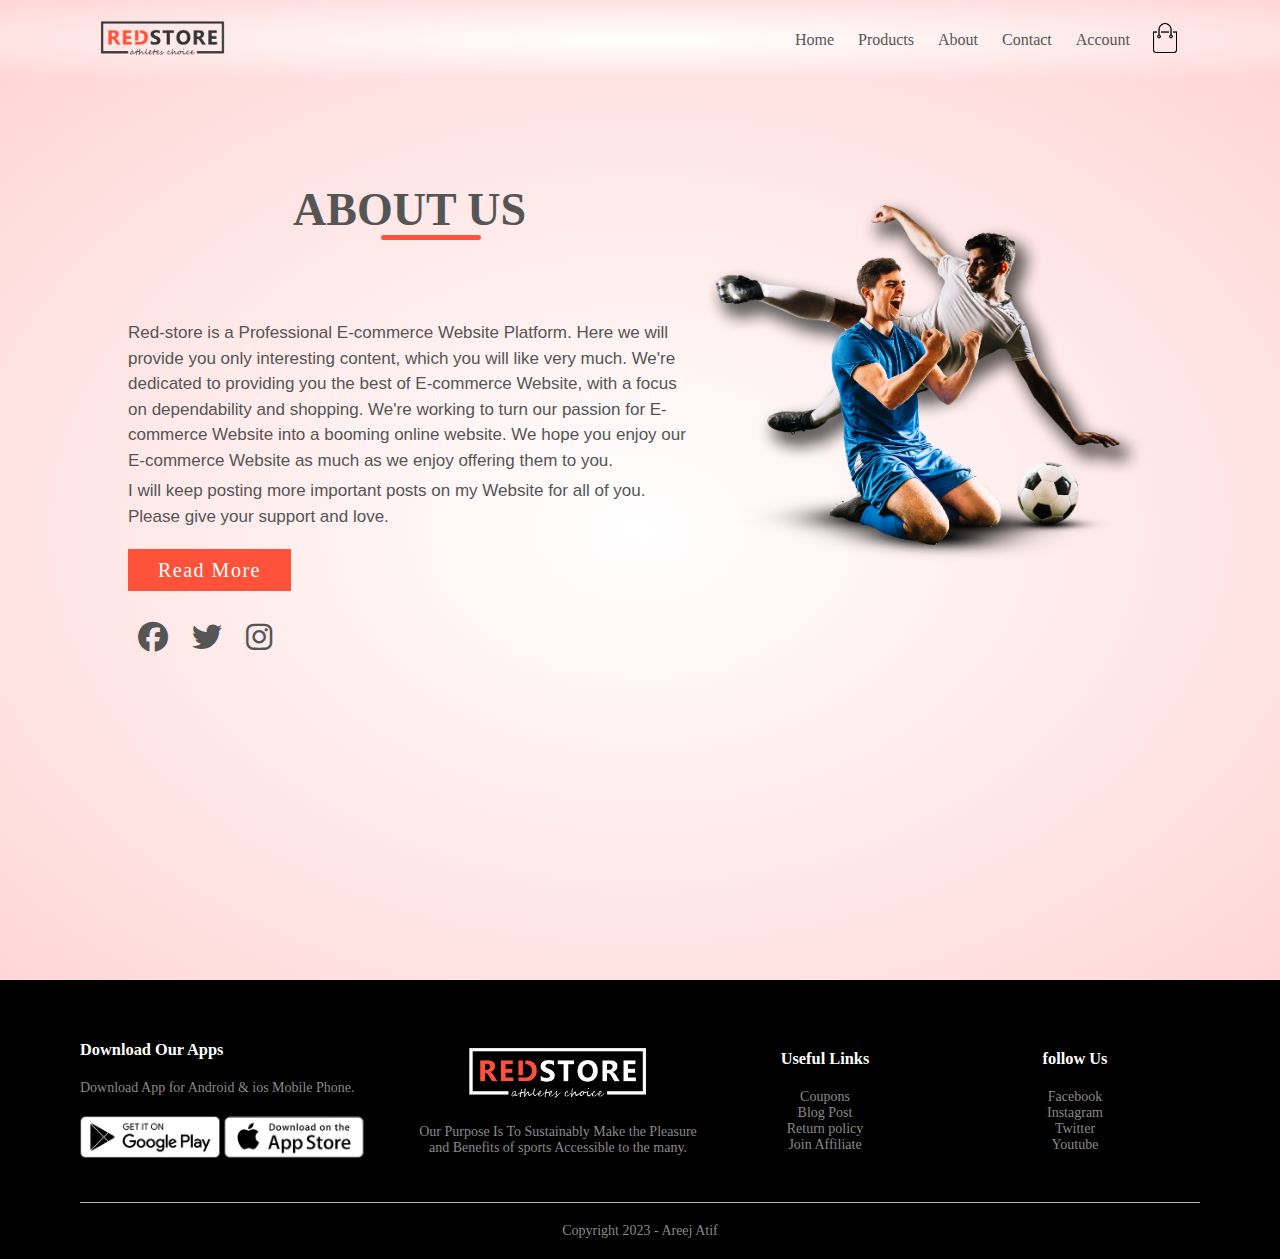
<file: Red Store/about.html>
<!DOCTYPE html>
<html lang="en">
<head>
    <meta charset="UTF-8">
    <meta http-equiv="X-UA-Compatible" content="IE=edge">
    <meta name="viewport" content="width=device-width, initial-scale=1.0">
    <link rel="shortcut icon" href="images/logo.png" type="image/x-icon" />
    <link rel="stylesheet" href="https://cdnjs.cloudflare.com/ajax/libs/font-awesome/6.3.0/css/all.min.css">
    <link rel="stylesheet" href="./css/style.css">
    <title>About Us</title>
</head>
<body>
    <div class="header">
        <div class="container">
       <div class="navbar">
        <div class="logo">
          <a href="index.html"><img src="images/logo.png" width="125px"></a>
        </div>
        <nav>
          <ul id="Menuitems">
            <li><a href="index.html">Home</a></li>
            <li><a href="products.html">Products</a></li>
            <li><a href="about.html">About</a></li>
            <li><a href="contact.html">Contact</a></li>
            <li><a href="account.html">Account</a></li>
          </ul>
        </nav>
        <a href="cart.html"><img src="images/cart.png" width="30px" height="30px"></a>
        <img src="images/menu.png" class="menu-icon" onclick="menutoggle()">
       </div>
      </div>
      </div>
<div class="section">
    <div class="main">
        <div class="content-section">
            <div class="title">
                <h1>About Us</h1>
                </div>
                <div class="content">
                    <p><span id="W_Name2">Red-store</span> is a Professional <span id="W_Type1">E-commerce Website</span> Platform. Here we will provide you only interesting content, which you will like very much. We're dedicated to providing you the best of <span id="W_Type2">E-commerce Website</span>, with a focus on dependability and <span id="W_Spec">shopping</span>. We're working to turn our passion for <span id="W_Type3">E-commerce Website</span> into a booming <a href="https://www.blogearns.com/2021/05/free-about-us-page-generator.html" rel="do-follow" style="color: inherit; text-decoration: none;">online website</a>. We hope you enjoy our <span id="W_Type4">E-commerce Website</span> as much as we enjoy offering them to you.</p>
                        <p>I will keep posting more important posts on my Website for all of you. Please give your support and love.</p>
                        <div class="button">
                            <a href="">Read More</a>
                        </div>
                </div>
                <div class="social">
                     <a href=""><i class="fa-brands fa-facebook"></i></a>
                     <a href=""><i class="fa-brands fa-twitter"></i></a>
                     <a href=""><i class="fa-brands fa-instagram"></i></a>
                </div>
        </div>
        <div class="image-section">
            <img src="images/image1.png" alt="">
        </div>
    </div>
</div>
<div class="footer">
    <div class="container">
      <div class="row">
      <div class="footer-col-1">
        <h3>Download Our Apps</h3>
        <p>Download App for Android & ios Mobile Phone.</p>
        <div class="app-logo">
          <img src="images/play-store.png">
          <img src="images/app-store.png">
        </div>
      </div>
      <div class="footer-col-2">
       <img src="images/logo-white.png" alt="">
        <p>Our Purpose Is To Sustainably Make the Pleasure and Benefits of sports Accessible to the many.</p>
      </div>
        <div class="footer-col-3">
        <h3>Useful Links</h3>
        <ul>
          <li>Coupons</li>
          <li>Blog Post</li>
          <li>Return policy</li>
          <li>Join Affiliate</li>
        </ul>
      </div>
        <div class="footer-col-4">
        <h3>follow Us</h3>
        <ul>
          <li>Facebook</li>
          <li>Instagram</li>
          <li>Twitter</li>
          <li>Youtube</li>
        </ul>
      </div>
    </div>
    <hr>
    <p class="copyright">Copyright 2023 - Areej Atif</p>
    </div>
  </div>




    <script src="./js/script.js"></script>
</body>
</html>
</file>
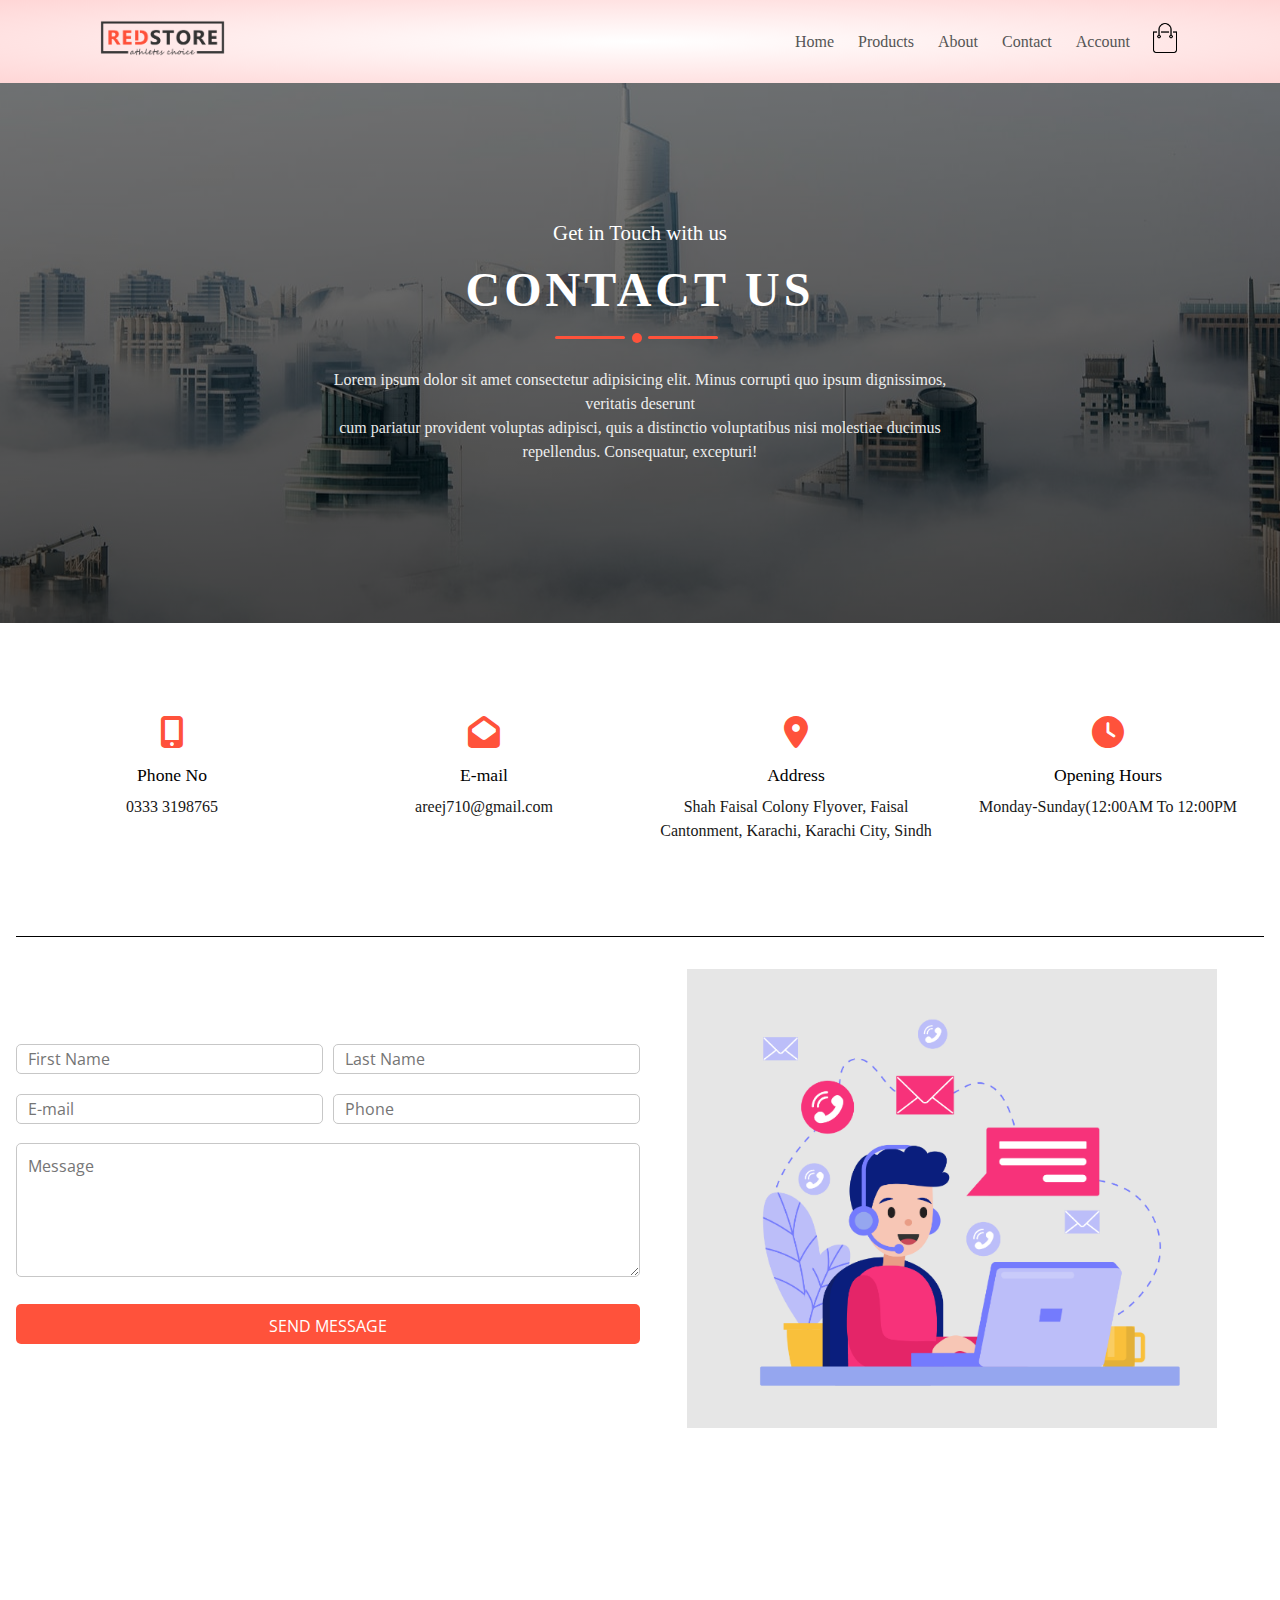
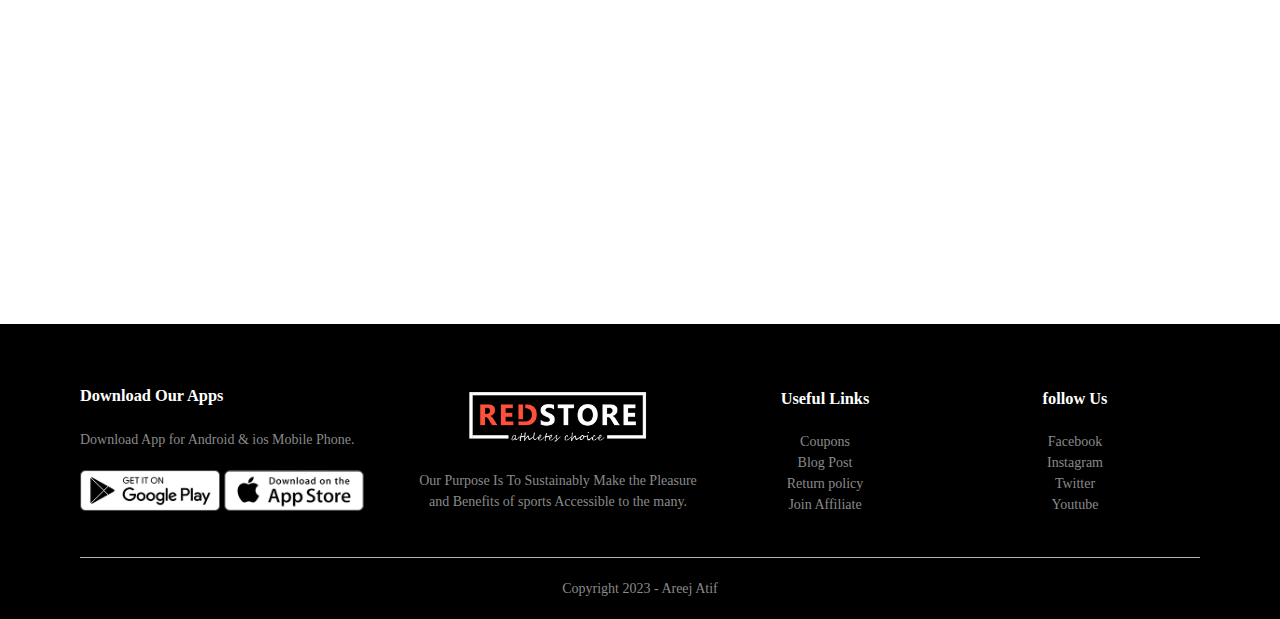
<file: Red Store/contact.html>
<!DOCTYPE html>
<html lang="en">
  <head>
    <meta charset="UTF-8" />
    <meta http-equiv="X-UA-Compatible" content="IE=edge" />
    <meta name="viewport" content="width=device-width, initial-scale=1.0" />
    <link rel="shortcut icon" href="images/logo.png" type="image/x-icon" />
    <link
      rel="stylesheet"
      href="https://cdnjs.cloudflare.com/ajax/libs/font-awesome/6.3.0/css/all.min.css"
    />
    <link rel="stylesheet" href="./css/style.css" />
    <title>Contact Us | Redstore</title>
    <style>
      body{
        line-height: 1.5;
      }
    </style>
  </head>
  <body>
    <div class="header">
      <div class="container">
     <div class="navbar">
      <div class="logo">
        <a href="index.html"><img src="images/logo.png" width="125px"></a>
      </div>
      <nav>
        <ul id="Menuitems">
          <li><a href="index.html">Home</a></li>
          <li><a href="products.html">Products</a></li>
          <li><a href="about.html">About</a></li>
          <li><a href="contact.html">Contact</a></li>
          <li><a href="account.html">Account</a></li>
        </ul>
      </nav>
      <a href="cart.html"><img src="images/cart.png" width="30px" height="30px"></a>
      <img src="images/menu.png" class="menu-icon" onclick="menutoggle()">
     </div>
    </div>
    </div>
    <section class="contact-section">
      <div class="contact-bg">
        <h3>Get in Touch with us</h3>
        <h2>Contact Us</h2>
        <div class="line">
          <div></div>
          <div></div>
          <div></div>
          <div></div>
        </div>
          <p class="text">
            Lorem ipsum dolor sit amet consectetur adipisicing elit. Minus
            corrupti quo ipsum dignissimos, veritatis deserunt <br> cum pariatur
            provident voluptas adipisci, quis a distinctio voluptatibus nisi
            molestiae ducimus repellendus. Consequatur, excepturi!
          </p>
        </div>
        <div class="contact-body">
          <div class="contact-info">
            <div>
              <span><i class="fas fa-mobile-alt"></i></span>
              <span>Phone No</span>
              <span class="text">0333 3198765</span>
            </div>
            <div>
              <span><i class="fas fa-envelope-open"></i></span>
              <span>E-mail</span>
              <span class="text">areej710@gmail.com</span>
            </div>
            <div>
              <span><i class="fas fa-location-dot"></i></span>
              <span>Address</span>
              <span class="text"
                >Shah Faisal Colony Flyover, Faisal Cantonment, Karachi, Karachi
                City, Sindh</span
              >
            </div>
            <div>
              <span><i class="fas fa-clock"></i></span>
              <span>Opening Hours</span>
              <span class="text">Monday-Sunday(12:00AM To 12:00PM</span>
            </div>
          </div>
          <div class="contact-form">
            <form>
              <div>
                <input
                  type="text"
                  class="form-control"
                  placeholder="First Name"
                />
                <input
                  type="text"
                  class="form-control"
                  placeholder="Last Name"
                />
              </div>
              <div>
                <input type="email" class="form-control" placeholder="E-mail" />
                <input type="text" class="form-control" placeholder="Phone" />
              </div>
              <textarea
                rows="5"
                placeholder="Message"
                class="form-control"
              ></textarea>
              <input type="submit" class="send-btn" value="Send Message" />
            </form>
            <div>
              <img src="images/contact2.png" alt="" />
            </div>
          </div>
        </div>
        <div class="map">
          <iframe
            src="https://www.google.com/maps/embed?pb=!1m18!1m12!1m3!1d3619.313992342139!2d67.14963621423516!3d24.887269150313465!2m3!1f0!2f0!3f0!3m2!1i1024!2i768!4f13.1!3m3!1m2!1s0x3eb339999415e0c3%3A0x36742eee0fd9c291!2sAptech%20Metro%20Star%20Gate!5e0!3m2!1sen!2s!4v1676961379207!5m2!1sen!2s"
            width="100%"
            height="450"
            style="border: 0"
            allowfullscreen=""
            loading="lazy"
            referrerpolicy="no-referrer-when-downgrade"
          ></iframe>
        </div>
      
        <div class="footer">
          <div class="container">
            <div class="row">
            <div class="footer-col-1">
              <h3>Download Our Apps</h3>
              <p>Download App for Android & ios Mobile Phone.</p>
              <div class="app-logo">
                <img src="images/play-store.png">
                <img src="images/app-store.png">
              </div>
            </div>
            <div class="footer-col-2">
             <img src="images/logo-white.png" alt="">
              <p>Our Purpose Is To Sustainably Make the Pleasure and Benefits of sports Accessible to the many.</p>
            </div>
              <div class="footer-col-3">
              <h3>Useful Links</h3>
              <ul>
                <li>Coupons</li>
                <li>Blog Post</li>
                <li>Return policy</li>
                <li>Join Affiliate</li>
              </ul>
            </div>
              <div class="footer-col-4">
              <h3>follow Us</h3>
              <ul>
                <li>Facebook</li>
                <li>Instagram</li>
                <li>Twitter</li>
                <li>Youtube</li>
              </ul>
            </div>
          </div>
          <hr>
          <p class="copyright">Copyright 2023 - Areej Atif</p>
          </div>
        </div>
    </section>
    <script src="./js/script.js"></script>
  </body>
</html>
</file>
<file: Red Store/css/style.css>
@import url('https://fonts.googleapis.com/css2?family=Open+Sans:wght@300;400;600;700;800&display=swap');
*{
    margin: 0;
    padding: 0;
    box-sizing: border-box;
}
.navbar{
    display: flex;
    align-items: center;
    padding: 20px;
}
nav{
    flex: 1;
    text-align: right;
}
nav ul{
    display: inline-block;
    list-style-type: none;
}
nav ul li{
    display: inline-block;
    margin-right: 20px;
}
a{
    text-decoration: none;
    color: #555;
}
p{
    color: #555;
}
.container{
    max-width: 1300px;
    margin: auto;
    padding-left: 80px;
    padding-right: 80px;
}
.row{
    display: flex;
    align-items: center;
    flex-wrap: wrap;
    justify-content: space-around;
}
.col-2{
    flex-basis: 50%;
    min-width: 300px;
}
.col-2 img{
    max-width: 80%;
    padding: 50px 0;
}
.col-2 h1{
    font-size: 50px;
    line-height: 60px;
    margin: 25px 0;
}
.btn{
    display: inline-block;
    background: #ff523b;
    color: #fff;
    padding: 8px 30px;
    margin: 30px 0;
    border-radius: 30px;
    transition: background 0.5s;
}
.btn:hover{
    background: #563434;
}
.header{
    background:radial-gradient(#fff,#ffd6d6);
}
.header .row{
    margin-top: 70px;
}
.categories{
    margin: 70px 0;
}
.col-3{
    flex-basis: 30%;
    min-width: 250px;
    margin-bottom: 30px;
}
.col-3 img{
    width: 100%;
}
.small-container{
    max-width: 1080px;
    margin: auto;
    padding-left: 25px;
    padding-right: 25px;
}
.col-4{
    flex-basis: 25%;
    padding: 10px;
    min-width: 200px;
    margin-bottom: 50px;
    transition: transform 0.5s;
}
.col-4 img{
    width: 100%;
}
.title{
    text-align: center;
    margin: 0 auto 80px;
    position: relative;
    line-height: 60px;
    color: #555;
}
.title::after{
    content: '';
    background: #ff523b;
    width: 100px;
    height: 5px;
    border-radius: 5px;
    position: absolute;
    bottom: 0;
    left: 45%;
    transition: translateX(-50%);
}
h4{
    color: #555;
    font-weight: normal;
}
.col-4 p{
    font-size: 14px;
}
.col-4:hover{
    transform: translateY(-5px);
}
.offer{
    background:radial-gradient(#fff,#ffd6d6);
    margin-top: 80px;
    padding: 30px 0;
}
.col-2 .offer-img{
    padding: 50px;
}
small{
    color: #555;
}
.testimonial{
    padding-top: 100px;
}
.testimonial .col-3{
    text-align: center;
    padding: 40px 20px;
    box-shadow:0 0 20px 0px rgba(0,0,0,0.1);
    cursor: pointer;
    transition: transform 0.5s;
}
.testimonial .col-3 img{
    width: 50px;
    margin-top: 20px;
    border-radius: 50%;
}
.testimonial .col-3:hover{
    transform: translateY(-10px);
}
.fa-quote-left{
    font-size: 34px;
    color: #ff523b;
}
.col-3 p{
    font-size: 12px;
    margin: 12px 0;
    color: #777;
}
.testimonial .col-3 h3{
    font-weight: 600;
    color: #555;
    font-size: 16px;
}
.brands{
    margin:  100px auto;
}
.col-5{
    width: 160px;
}
.col-5 img{
    width: 100%;
    cursor: pointer;
    filter: grayscale(100%);
}
.col-5 img:hover{
    filter: grayscale(0)
}
.footer{
    background: #000;
    color: #8a8a8a;
    font-size: 14px;
    padding: 60px 0 20px;
}
.footer p{
    color: #8a8a8a;
}
.footer h3{
    color: #fff;
    margin-bottom: 20px;
}
.footer-col-3, .footer-col-4{
    flex-basis: 12%;
    text-align: center;
}
.footer-col-1, .footer-col-2, .footer-col-3, .footer-col-4{
    min-width:250px;
    margin-bottom: 20px;
}
.footer-col-1{
    flex-basis: 30%;
}
.footer-col-2{
    flex: 1;
    text-align: center;
}
.footer-col-2 img{
    width: 180px;
    margin-bottom: 20px;
}
ul{
    list-style: none;
}
.app-logo{
    margin-top: 20px;
}
.app-logo img{
    width: 140px;
}
.footer hr{
    border: none;
    background: #b5b5b5;
    height: 1px;
    margin: 20px 0;
}
.copyright{
    text-align: center;
}
.menu-icon{
    width: 28px;
    margin-left: 20px;
    display: none;
}
.row-2{
    justify-content: space-between;
    margin: 100px auto 50px;
}
select{
    border: 1px solid #ff523b;
    padding: 5px;
}
select:focus{
    outline: none;
}
.page-btn{
    margin: 0 auto 80px;
}
.page-btn span{
    display: inline-block;
    border: 1px solid #ff523b;
    margin-left: 10px;
    width: 40px;
    height: 40px;
    text-align: center;
    line-height: 40px;
    cursor: pointer;
}
.page-btn span:hover{
    background: #ff523b;
    color: #fff;
}
.single-product{
    margin-top: 3px;
}
.single-product .col-2 img{
    padding: 0;
}
.single-product .col-2{
    padding: 20px;
}
.single-product h4{
    margin: 20px 0;
    font-size: 22px;
    font-weight: bold;
}
.single-product select{
    display: block;
    padding: 10px;
    margin-top: 20px;
}
.single-product input{
    width: 50px;
    height: 40px;
    padding-left: 10px;
    font-size: 20px;
    margin-right: 10px;
    border: 1px solid #ff523b;
}
input:focus{
    outline: none;
}

.single-product .fa{
    color: #ff523b;
    margin-left: 10px;
}
.small-img-row{
    display: flex;
    justify-content: space-between;
}
.small-img-col{
    flex-basis: 24%;
    cursor: pointer;
}
.single-product .row{
    text-align: left;
}
.single-product .col-2{
    padding: 20px 0;
}
.single-product h1{
    font-size: 26px;
    line-height: 26px;
}
.cart-page{
    margin:80px auto;
}
table{
    width: 100%;
    border-collapse: collapse;
}
.cart-info{
    display: flex;
    flex-wrap: wrap;
}
th{
    text-align: left;
    padding: 5px;
    color: #fff;
    background: #ff523b;
    font-weight: normal;
}
td{
    padding: 10px 5px;
}
td input{
    width: 40px;
    height: 30px;
    padding: 5px;
}
td a{
    color: #ff523b;
    font-size: 12px;
}
td img{
    width: 80px;
    height: 80px;
    margin-right: 10px;
}
.total-price{
    display: flex;
    justify-content: flex-end;
}
.total-price table{
    border-top: 3px solid #ff523b;
    width: 100%;
    max-width: 400px;
}
td:last-child{
    text-align: right;
}
th:last-child{
    text-align: right;
}
@media only screen and (max-width:800px){
    nav ul{
        position: absolute;
        top: 70px;
        left: 0;
        background: #333;
        width: 100%;
        overflow: hidden;
        transition: max-height 0.5s;
    }
    nav ul li{
        display: block;
        margin-right: 50px;
        margin-top: 10px;
        margin-bottom: 10px;
    }
    nav ul li a{
        color: #fff;
    }
    .menu-icon{
        display: block;
        cursor: pointer;
    }
}
.account-page{
    padding: 50px 0;
    background:radial-gradient(#fff,#ffd6d6);
}
.form-container{
    background: #fff;
    width: 300px;
    height: 400px;
    position: relative;
    text-align: center;
    padding: 20px 0;
    margin: auto;
    box-shadow: 0 0 20px 0px rgba(0,0,0,0.1);
    overflow: hidden;
}
.form-container span{
    font-weight: bold;
    padding: 0 10px;
    color: #555;
    cursor: pointer;
    width: 100px;
    display: inline-block;
}
.form-btn{
    display: inline-block;
}
.form-container form{
    max-width: 300px;
    padding: 0 20px;
    position: absolute;
    top: 130px;
    transition: transform 1s;
}
form input{
    width: 100%;
    height: 30px;
    margin: 10px 0;
    padding: 0 10px;
    border: 1px solid #ccc;
}form .btn{
    width: 100%;
    border: none;
    cursor: pointer;
    margin: 10px 0
}
form .btn:focus{
    outline: none;
}
#loginForm{
    left: -300px;
}
#RegForm{
    left: 0;
}
form a{
    font-size: 12px;
}
#Indicator{
    width: 100px;
    border: none;
    background: #ff523b;
    height: 3px;
    margin-top: 8px;
    transform: translateX(100px);
    transition: transform 1s;
}
.section{
    width: 100%;
    min-height: 100vh;
    background:radial-gradient(#fff,#ffd6d6);
}
.main{
    width: 80%;
    display: block;
    margin: auto;
    padding-top: 100px;
}
.content-section{
    float: left;
    width: 55%;
}
.image-section{
    float: right;
    width: 44%;
}
.image-section img{
    width: 100%;
    height: auto;
}
.content-section .title{
    text-transform: uppercase;
    font-size: 23px;
}
.content-section .content h3{
    margin-top: 19px;
    color: #5d5d5d;
}
.content-section .content p{
    margin-top: 5px;
    font-family: sans-serif;
    font-size: 17px;
    line-height: 1.5;
}
.content-section .content .button{
    margin-top: 30px;
}
.content-section .content .button a{
    background-color:#ff523b;
    padding: 10px 30px;
    text-decoration: none;
    color: #fff;
    font-size: 20px;
    letter-spacing: 1.5px;
}
.content-section .content .button a:hover{
    background-color: #563434;
    color: #fff;
}

.content-section .social{
    margin-top: 40px;
}
.content-section .social i{
    color:#555 ;
    font-size: 30px;
    padding: 0px 10px;
}
.content-section .social i:hover{
    color: #ff523b;
}
/* contact page */

.contact-bg{
    height: 60vh;
    background: linear-gradient(rgba(0, 0, 0, 0.5), rgba(0, 0, 0, 0.8)), url(../images/contact-bg.jpg);
    background-position: 50% 100%;
    background-repeat: no-repeat;
    background-attachment: fixed;
    text-align: center;
    color: #fff;
    display: flex;
    flex-direction: column;
    justify-content: center;
    align-items: center;
}
.contact-bg h3{
    font-size: 1.3rem;
    font-weight: 400;
}
.contact-bg h2{
    font-size: 3rem;
    text-transform: uppercase;
    padding: 0.4rem 0;
    letter-spacing: 4px;
}
.line div{
    margin: 0 0.2rem;
}
.line div:nth-child(1),
.line div:nth-child(3){
    height: 3px;
    width: 70px;
    background: #ff523b;
    border-radius: 5px;
}
.line{
    display: flex;
    align-items: center;
}
.line div:nth-child(2){
    width: 10px;
    height: 10px;
    background: #ff523b;
    border-radius: 50%;
}
.contact-bg p{
    color: #fff;
}
.text{
    font-weight: 300;
    opacity: 0.9;
    color: #000;
}
.contact-bg .text{
    margin: 1.6rem 0;
}
.contact-body{
    max-width: 1320px;
    margin: 0 auto;
    padding: 0 1rem;
}
.contact-info{
    margin: 2rem 0;
    text-align: center;
    padding: 2rem 0;
}
.contact-info span{
    display: block;
}
.contact-info div{
    margin: 0.8rem 0;
    padding: 1rem;
}
.contact-info span .fas{
    font-size: 2rem;
    padding-bottom: 0.9rem;
    color: #ff523b;
}
.contact-info div span:nth-child(2){
    font-weight: 500;
    font-size: 1.1rem;
}
.contact-info .text{
    padding-top: 0.4rem;
}
.contact-form{
    padding: 2rem 0;
    border-top: 1px solid #000;
}
.contact-form form{
    padding-bottom: 1rem;
}
.form-control{
    width: 100%;
    border: 1.5px solid #c7c7c7;
    border-radius: 5px;
    padding: 0.7rem;
    margin: 0.6rem 0;
    font-family: 'Open Sans', sans-serif;
    font-size: 1rem;
    outline: 0;
}
.form-control:focus{
    box-shadow: 0 0 6px -3px rgba(48, 48, 48, 1);
}
.contact-form form div{
    display: grid;
    grid-template-columns: repeat(2, 1fr);
    column-gap: 0.6rem;
}
.send-btn{
    font-family: 'Open Sans', sans-serif;
    font-size: 1rem;
    height: 40px;
    text-transform: uppercase;
    color: #fff;
    background: #ff523b;
    border: none;
    border-radius: 5px;
    padding: 0.7rem 1.5rem;
    cursor: pointer;
    transition: all 0.4s ease;
}
.send-btn:hover{
    opacity: 0.8;
}
.contact-form > div img{
    width: 85%;
}
.contact-form > div{
    margin: 0 auto;
    text-align: center;
}
@media screen and (min-width: 768px){
    .contact-bg .text{
        width: 70%;
        margin-left: auto;
        margin-right: auto;
    }
    .contact-info{
        display: grid;
        grid-template-columns: repeat(2, 1fr);
    }
}

@media screen and (min-width: 992px){
    .contact-bg .text{
        width: 50%;
    }
    .contact-form{
        display: grid;
        grid-template-columns: repeat(2, 1fr);
        align-items: center;
    }
}

@media screen and (min-width: 1200px){
    .contact-info{
        grid-template-columns: repeat(4, 1fr);
    }
}

/* media query for less than 600 screen size */

@media only screen and (max-width:600px){
    .row{
        text-align: center;
    }    
   .col-2,.col-3,.col-4{
    flex-basis: 100%;
    }
    .single-product .row{
        text-align: left;
    }
    .single-product .col-2{
        padding: 20px 0;
    }
    .single-product h1{
        font-size: 26px;
        line-height: 32px;
    }
    .cart-info p{
        display: none;
    }
}
@media screen and (max-width:768px){
    .main{
        width: 80%;
        display: block;
        margin: auto;
        padding-top: 50px;
    }
    .content-section{
        float: none;
        width: 100%;
        display: block;
        margin: auto;
    }
    .image-section{
        float: none;
        width: 100%;
        display: block;
        margin: auto;
    }
    .content-section .title{
        text-align: center;
        font-size: 19px;
    }
    .content-section .content .button{
        text-align: center;
    }
    .content-section .content .button a{
        padding: 9px 30px;
    }
    .content-section .social{
        text-align: center;
    }
    .image-section img{
        width: 100%;
        height: auto;
        display: block;

    }
}
</file>
